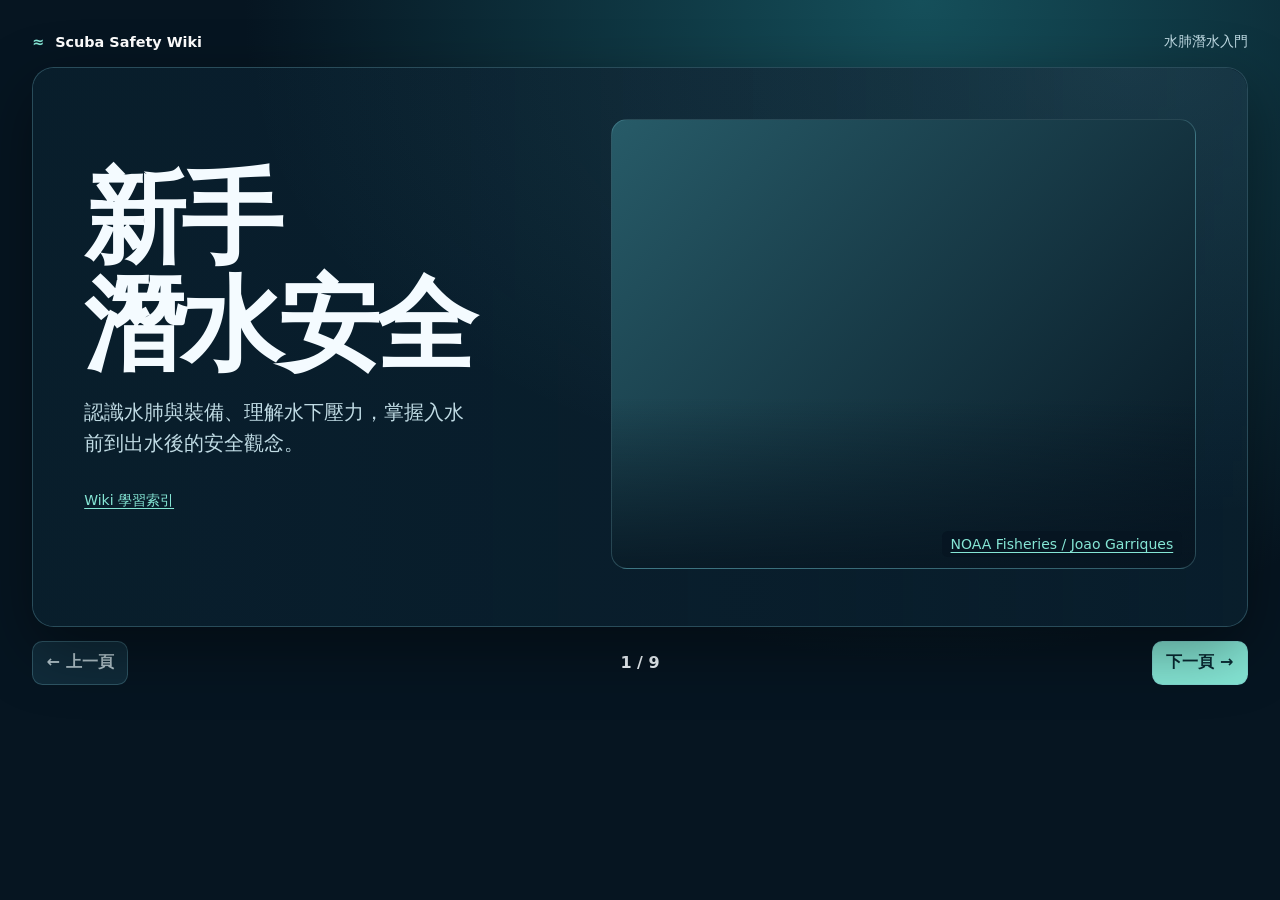
<file: index.html>
<!DOCTYPE html>
<html lang="zh-Hant">
<head>
  <meta charset="UTF-8">
  <meta name="viewport"
        content="width=device-width, initial-scale=1">
  <meta http-equiv="refresh"
        content="0; url=./presentation/">
  <title>新手潛水安全教學</title>
</head>
<body>
  <p>正在開啟潛水安全簡報...</p>
  <a href="./presentation/">
    點此進入簡報
  </a>
</body>
</html>
</file>
<file: presentation/style.css>
:root {
  color-scheme: dark;
  font-family: system-ui, "PingFang TC", "Noto Sans CJK TC", sans-serif;
  color: #f4fbff;
  background: #061521;
  --accent: #85e6d5;
  --text-soft: #c0dbe4;
  --panel: #102b3a;
  --line: #74b5c24d;
  --reef: url("https://upload.wikimedia.org/wikipedia/commons/b/b1/SCUBA_divers_approaching_a_sinkhole_on_a_Guamanian_reef_%28reef317083434%29.jpg");
  --diver: url("https://upload.wikimedia.org/wikipedia/commons/e/e7/NOAA_diver_American_Samoa_2023.jpg");
}
* { box-sizing: border-box; }
body { margin: 0; min-height: 100vh; background: radial-gradient(ellipse at 72% 0%, #154f5a, transparent 52%), #061521; }
.deck { max-width: 80rem; margin: auto; padding: clamp(.8rem, 3vw, 2rem); }
.masthead, .controls { display: flex; align-items: center; justify-content: space-between; gap: .7rem; }
.masthead { margin-bottom: 1rem; font-size: .9rem; color: var(--text-soft); }
.brand { font-weight: 750; color: white; }
.brand span { color: var(--accent); margin-right: .38rem; }
.slide { position: relative; isolation: isolate; padding: clamp(1rem, 4vw, 3.5rem); min-height: min(35rem, 68vh); border: 1px solid var(--line); border-radius: 1.35rem; background: #091e2c; box-shadow: 0 1.4rem 4rem #0006; }
.slide::before { content: ""; position: absolute; z-index: -1; inset: 0; border-radius: inherit; background: radial-gradient(ellipse at 90% 0%, #78dbea26, transparent 57%), linear-gradient(90deg, #091e2cf5 12%, #091e2cd9 62%, #091e2ca8), var(--reef) center 45% / cover no-repeat; }
body[data-direction] .slide:not([hidden]) { animation: reveal 280ms ease-out both; }
body[data-direction="backward"] { --slide-shift: -.75rem; }
@keyframes reveal { from { opacity: .25; transform: translateX(var(--slide-shift, .75rem)); } to { opacity: 1; transform: none; } }
@media (prefers-reduced-motion: reduce) { body[data-direction] .slide:not([hidden]) { animation: none; } }
[hidden] { display: none !important; }
h1, h2, h3, p { margin-top: 0; }
h1 { font-size: clamp(3rem, 8vw, 6.5rem); letter-spacing: -.05em; line-height: 1.04; margin-bottom: 1.15rem; }
h2 { font-size: clamp(1.75rem, 4.5vw, 3.1rem); line-height: 1.2; margin-bottom: 1rem; }
h3 { margin-bottom: .45rem; font-size: 1.22rem; }
p, li, label { line-height: 1.55; }
.lead { max-width: 24rem; font-size: clamp(1rem, 2.3vw, 1.25rem); color: var(--text-soft); }
.hero { display: grid; grid-template-columns: .9fr 1.1fr; align-items: center; gap: clamp(1rem, 4vw, 3rem); }
.photo { position: relative; margin: 0; min-height: clamp(16rem, 50vh, 30rem); border: 1px solid var(--line); border-radius: 1rem; background: linear-gradient(0deg, #061521d4, transparent 38%), var(--diver) center / cover no-repeat, linear-gradient(135deg, #275b68, #061521); }
figcaption { position: absolute; bottom: .7rem; right: .8rem; font-size: .875rem; padding: .3rem .55rem; border-radius: .35rem; background: #061521e0; }
a { color: var(--accent); text-underline-offset: .18em; overflow-wrap: anywhere; }
.cards { display: grid; gap: .8rem; margin-bottom: 1rem; }
.two { grid-template-columns: repeat(2, minmax(0, 1fr)); }
.three { grid-template-columns: repeat(3, minmax(0, 1fr)); }
article, fieldset, details { min-width: 0; border: 1px solid var(--line); border-radius: .85rem; background: var(--panel); }
article { padding: 1rem; }
article p, details p:last-child { margin-bottom: 0; }
.icon { display: block; color: var(--accent); font-size: 1rem; margin-bottom: .55rem; }
.note { padding: .7rem .9rem; background: #143741; border-left: .22rem solid var(--accent); border-radius: .35rem; }
.steps { padding-left: 1.5rem; }
.steps li { margin-block: .4rem; }
.depth-demo { display: grid; grid-template-columns: minmax(6.5rem, 10rem) 1fr; align-items: center; gap: 1rem; padding: .8rem; background: var(--panel); border: 1px solid var(--line); border-radius: .85rem; }
.depth-demo p { margin: .35rem 0 0; color: var(--text-soft); }
.depth-water { position: relative; display: flex; flex-direction: column; justify-content: space-between; min-height: 6.5rem; padding: .35rem .75rem; border-radius: .5rem; background: linear-gradient(#337c8c, #0b263c); }
.depth-water i { position: absolute; right: .35rem; top: clamp(.2rem, var(--depth, 33%), calc(100% - .8rem)); width: .6rem; aspect-ratio: 1; border: .12rem solid white; background: var(--accent); border-radius: 50%; box-shadow: 0 0 .8rem var(--accent); }
#depth { display: block; width: 100%; height: 2rem; margin: .2rem 0; accent-color: var(--accent); }
.reading { font-size: clamp(1.05rem, 3vw, 1.6rem); font-weight: 750; color: var(--accent); }
summary { min-height: 44px; padding: .65rem .85rem; cursor: pointer; font-weight: 750; }
summary::marker { color: var(--accent); }
details p { padding: 0 .85rem .85rem; color: var(--text-soft); }
.scenario, .questions, .checklist { display: grid; gap: .55rem; }
.scenario { margin-bottom: .8rem; }
.checklist label { display: grid; grid-template-columns: auto 6.3rem 1fr; align-items: center; gap: .5rem; min-height: 44px; padding: .35rem .6rem; border: 1px solid var(--line); border-radius: .55rem; background: var(--panel); cursor: pointer; }
.checklist b { color: var(--accent); }
.check-actions { display: flex; align-items: center; gap: .8rem; }
.check-actions button { color: var(--accent); background: var(--panel); }
fieldset { margin: 0; padding: .35rem .75rem .25rem; }
legend { font-weight: 750; max-width: 100%; }
.questions label { display: inline-flex; align-items: center; gap: .35rem; min-height: 44px; margin-right: .75rem; cursor: pointer; }
input[type="radio"], input[type="checkbox"] { width: 1.15rem; height: 1.15rem; accent-color: var(--accent); }
.feedback { margin: 0; font-weight: 650; }
.feedback[data-result="correct"] { color: #9df3be; }
.feedback[data-result="incorrect"] { color: #ffbdab; }
.source, .references a { display: inline-flex; align-items: center; min-height: 44px; font-size: .875rem; }
.references { display: flex; flex-wrap: wrap; gap: .35rem .7rem; padding: 0; list-style: none; }
.references a { padding: 0 .55rem; border-radius: .4rem; background: var(--panel); }
.credits a { display: inline-block; margin: 0 .7rem .7rem; }
.controls { margin-top: .85rem; }
button { min-height: 44px; padding: .5rem .85rem; border: 1px solid var(--line); border-radius: .65rem; background: var(--accent); color: #0a2b34; font: inherit; font-weight: 750; cursor: pointer; }
button:disabled { background: var(--panel); color: #b2c4cb; cursor: default; }
#progress { font-variant-numeric: tabular-nums; font-weight: 750; }
:focus-visible { outline: 3px solid #ffe09a; outline-offset: 3px; }
@media (max-width: 640px) {
  .hero, .three { grid-template-columns: 1fr; }
  .photo { min-height: 13rem; }
  .checklist label { grid-template-columns: auto 1fr; }
  .checklist label span { grid-column: 2; }
}
@media (max-width: 380px) {
  .two { grid-template-columns: 1fr; }
  .depth-demo { gap: .6rem; }
}
@media (orientation: landscape) and (max-height: 580px) {
  .deck { padding: .65rem 1rem; }
  .masthead { margin-bottom: .45rem; }
  .slide { min-height: 0; padding: 1rem; }
  .photo { min-height: 12rem; }
}
</file>
